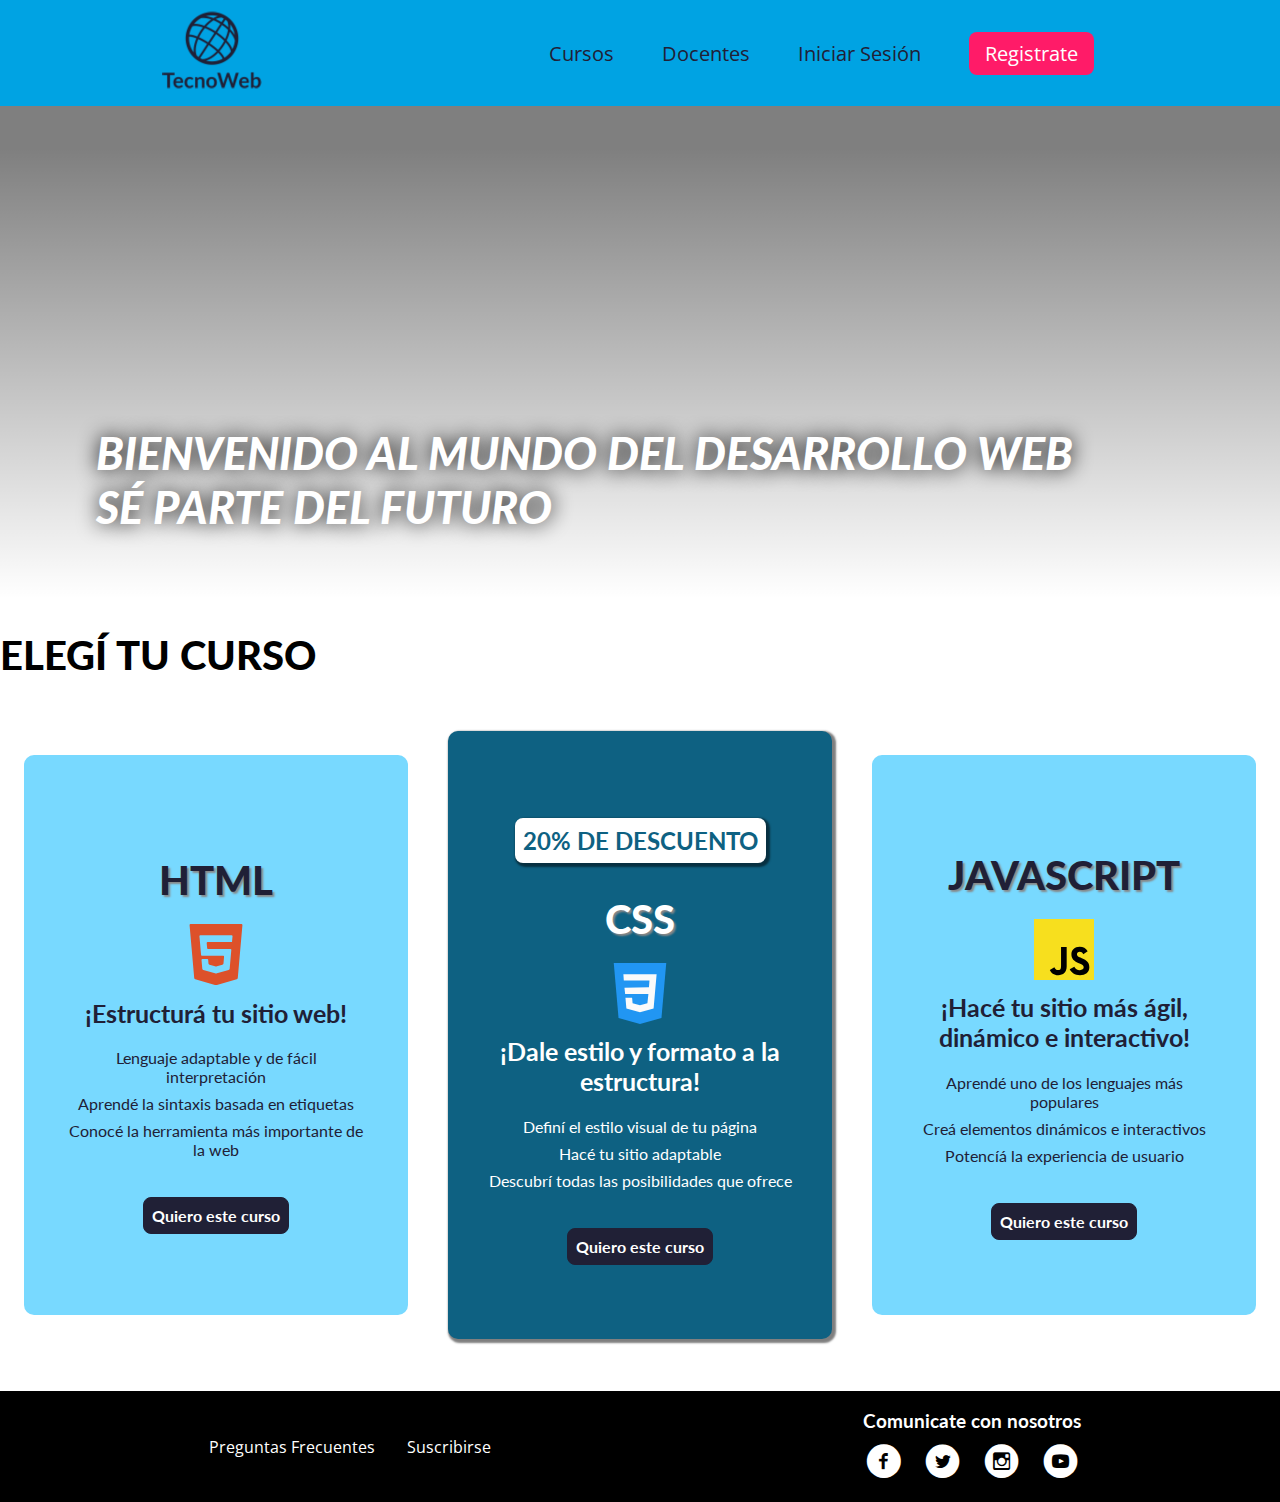
<file: index.html>
<!DOCTYPE html>
<html lang="es">

<head>
    <meta charset="UTF-8">
    <meta http-equiv="X-UA-Compatible" content="ie=edge">
    <meta name="viewport" content="width=device-width, initial-scale=1.0">
    <link rel="stylesheet" href="https://cdn.jsdelivr.net/npm/bootstrap@4.6.0/dist/css/bootstrap.min.css" integrity="sha384-B0vP5xmATw1+K9KRQjQERJvTumQW0nPEzvF6L/Z6nronJ3oUOFUFpCjEUQouq2+l" crossorigin="anonymous">
    <link rel=" stylesheet " href="fonts/redes_sociales_fonts/style.css">
    <link rel=" stylesheet " href="compartidos.css">
    <link rel=" stylesheet " href="home.css">
    <script src="compartidos.js" defer></script>
    <title>Curso Introductorio Frontend</title>

</head>

<body>

    <header class="header-principal">
        <div>
            <a href="index.html" class="header-principal-link-logo">
                <img src="imagenes/logo2.png" alt=" TecnoWeb - Aprendiendo tecnología web ">
            </a>

        </div>
        <nav class="header-principal-nav">
            <ul class="header-principal-ul">

                <li class="header-principal-li ">
                    <a href="cursos/index.html">Cursos</a>
                </li>

                <li class="header-principal-li">
                    <a href="docentes/index.html">Docentes</a>
                </li>

                <li class="header-principal-li">
                    <a href="inicio_sesion/index.html">Iniciar Sesión</a>
                </li>

                <li class="header-principal-li registro">
                    <a href="registrate/index.html">Registrate</a>
                </li>
            </ul>
        </nav>

        <button class="hamburger_button">
            <span class="hamburger_button-bar"></span>
            <span class="hamburger_button-bar"></span>
            <span class="hamburger_button-bar"></span>
        </button>

        <nav class="mobile-nav">
            <ul class="mobile-nav-ul">
                <li class="mobile-nav-li">
                    <a href="cursos/index.html">Cursos</a>
                </li>

                <li class="mobile-nav-li">
                    <a href="docentes/index.html">Docentes</a>
                </li>

                <li class="mobile-nav-li">
                    <a href="inicio_sesion/index.html">Iniciar Sesión</a>
                </li>

                <li class="mobile-nav-li registro">
                    <a href="registrate/index.html">Registrate</a>
                </li>
            </ul>

        </nav>
        <div class="backdrop"></div>
    </header>




    <main class="bg-light">

        <!-- IMAGEN HOME -->
        <section class="imagen-home">
            <div class="contenedor-titulos-home">
                <h1 class="title-img-home">Bienvenido al mundo del desarrollo web</h1>
                <h1 class="title-img-home">Sé parte del futuro</h1>
            </div>
        </section>


        <!-- INICIO SECCIÓN CURSOS  -->


        <section id="titulo-seccion-cursos">
            <h1 class="seccion-titulo text-center">Elegí tu curso</h1>
        </section>
        <section id="seccion-cursos">
            <div class="contenedor-cursos container">

                <article class="curso">
                    <h1 class="titulo-curso">HTML</h1>
                    <img src="imagenes/logo_html5.svg" alt="HTML5">
                    <h3>¡Estructurá tu sitio web!</h3>
                    <ul class="lista-curso">
                        <li>Lenguaje adaptable y de fácil interpretación</li>
                        <li>Aprendé la sintaxis basada en etiquetas</li>
                        <li>Conocé la herramienta más importante de la web</li>
                    </ul>
                    <div class="contenedor-btn">
                        <button class="boton">Quiero este curso</button>
                    </div>

                </article>

                <article class="curso curso-resaltado">
                    <h1 class="titulo-promo">20% DE DESCUENTO</h1>
                    <h1 class="titulo-curso">CSS</h1>
                    <img src="imagenes/logo_css.svg" alt="CSS3">
                    <h3>¡Dale estilo y formato a la estructura!</h3>
                    <ul class="lista-curso">
                        <li>Definí el estilo visual de tu página</li>
                        <li>Hacé tu sitio adaptable</li>
                        <li>Descubrí todas las posibilidades que ofrece</li>
                    </ul>
                    <div class="contenedor-btn">
                        <button class="boton">Quiero este curso</button>
                    </div>

                </article>


                <article class="curso">
                    <h1 class="titulo-curso">JAVASCRIPT</h1>
                    <img src="imagenes/logo_JS.svg" alt="Javascript">
                    <h3>¡Hacé tu sitio más ágil, dinámico e interactivo!</h3>
                    <ul class="lista-curso">
                        <li>Aprendé uno de los lenguajes más populares</li>
                        <li>Creá elementos dinámicos e interactivos</li>
                        <li>Potencíá la experiencia de usuario</li>
                    </ul>
                    <div class="contenedor-btn">
                        <button class="boton">Quiero este curso</button>
                    </div>

                </article>

            </div>
        </section>

        <!-- FIN SECCIÓN CURSOS  -->


    </main>

    <footer class="footer">
        <nav>
            <ul class="footer-ul">
                <li class="footer-li"><a href="#" class="footer-link">Preguntas Frecuentes</a></li>
                <li class="footer-li"><a href="#" class="footer-link">Suscribirse</a></li>
            </ul>
        </nav>
        <div class="contenedor-redes-sociales">
            <h3 class="title-redes">Comunicate con nosotros</h3>
            <div>
                <a href="#" title="Facebook"><span class="icon-facebook-with-circle"></span></a>
                <a href="#" title="Twitter"><span class="icon-twitter-with-circle"></span></a>
                <a href="#" title="Instragram"><span class="icon-instagram-with-circle"></span></a>
                <a href="#" title="YouTube"><span class="icon-youtube-with-circle"></span></a>
            </div>
        </div>
    </footer>


</body>

</html>
</file>
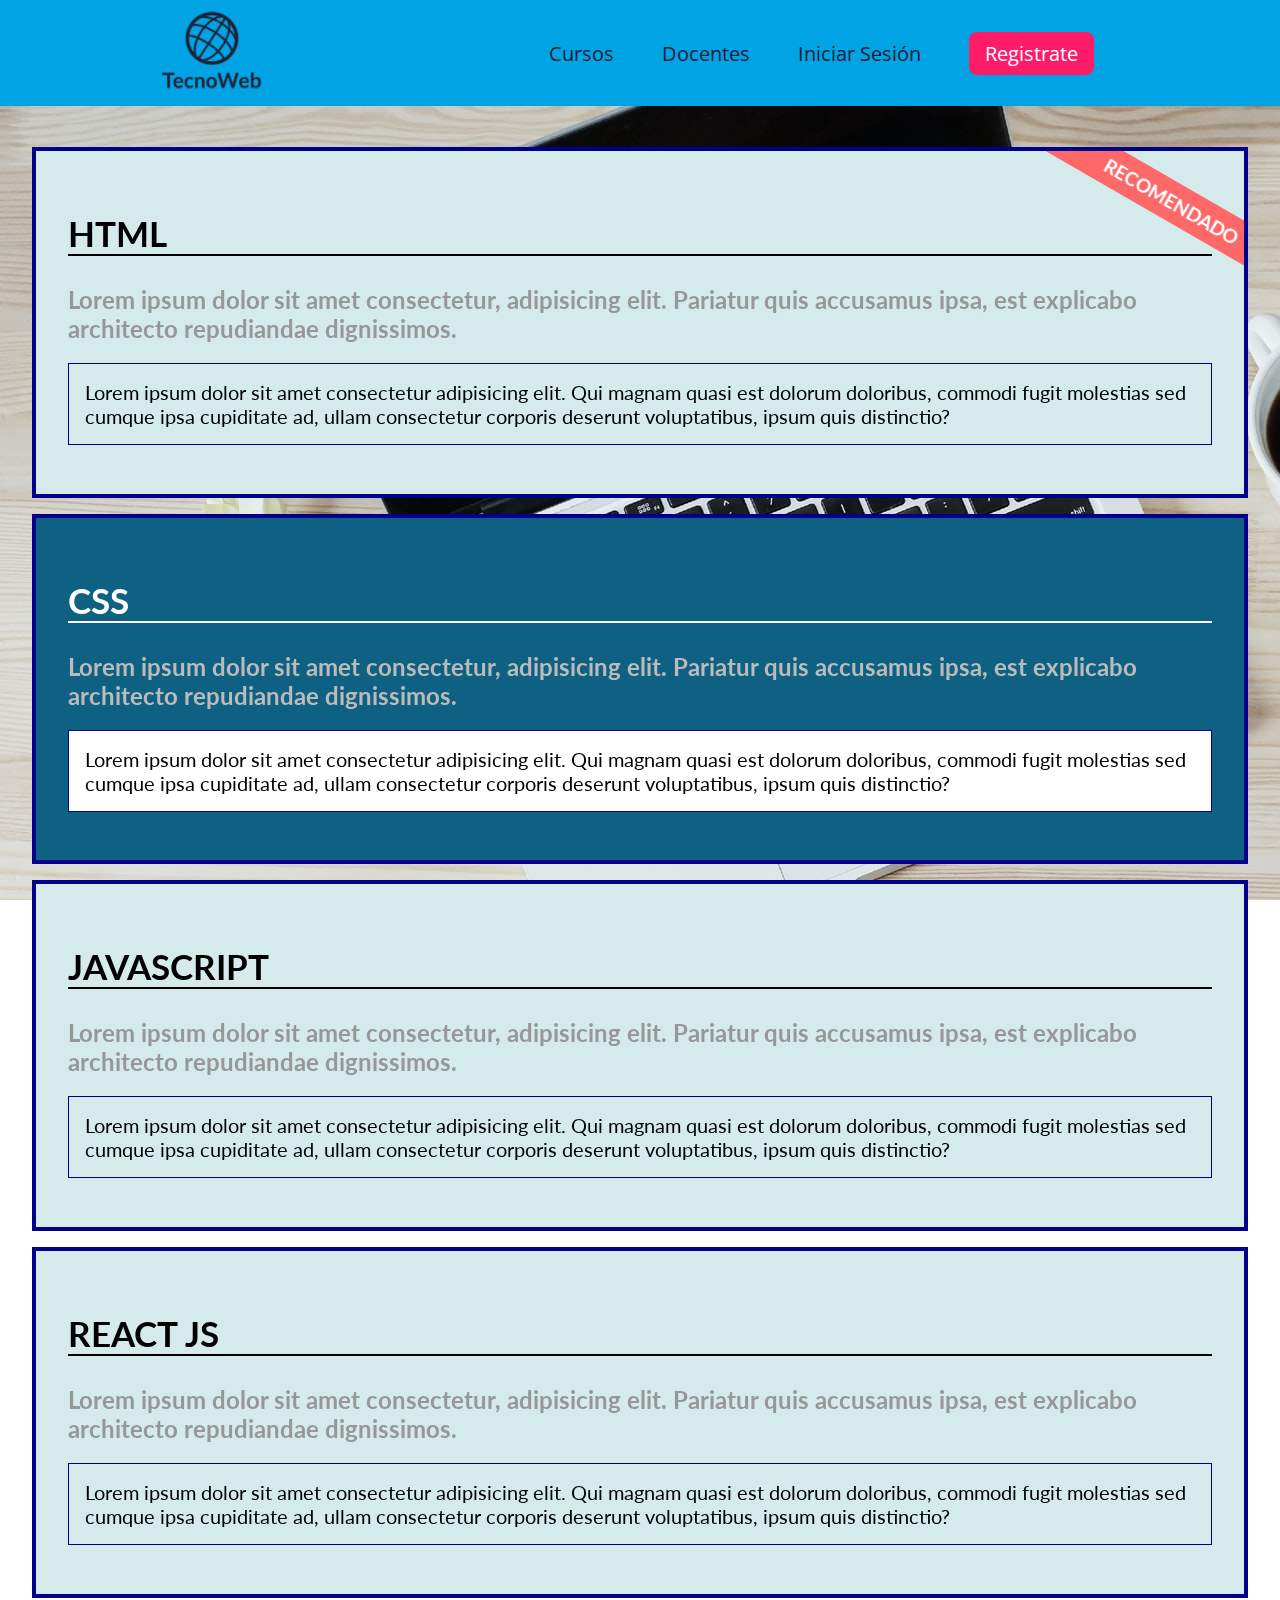
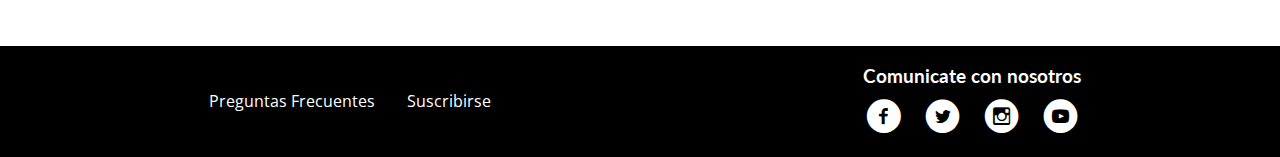
<file: cursos/index.html>
<!DOCTYPE html>
<html lang="es">

<head>
    <meta charset="UTF-8">
    <meta http-equiv="X-UA-Compatible" content="ie=edge">
    <meta name="viewport" content="width=device-width, initial-scale=1.0">
    <link href="https://cdn.jsdelivr.net/npm/bootstrap@5.1.1/dist/css/bootstrap.min.css" rel="stylesheet" integrity="sha384-F3w7mX95PdgyTmZZMECAngseQB83DfGTowi0iMjiWaeVhAn4FJkqJByhZMI3AhiU" crossorigin="anonymous">
    <link rel=" stylesheet " href=" ../fonts/redes_sociales_fonts/style.css ">
    <link rel="stylesheet" href="../compartidos.css">
    <link rel=" stylesheet " href="cursos.css ">
    <script src="../compartidos.js" defer></script>
    <title>Curso Introductorio Frontend</title>
</head>

<body>

    <div class="background"></div>

    <!--  INICIO HEADER  -->

    <header class="header-principal">
        <div>
            <a href="../index.html" class="header-principal-link-logo">
                <img src="../imagenes/logo2.png" alt=" TecnoWeb - Aprendiendo tecnología web ">
            </a>

        </div>
        <nav class="header-principal-nav">
            <ul class="header-principal-ul">

                <li class="header-principal-li ">
                    <a href="index.html">Cursos</a>
                </li>

                <li class="header-principal-li">
                    <a href="../docentes/index.html">Docentes</a>
                </li>

                <li class="header-principal-li">
                    <a href="../inicio_sesion/index.html">Iniciar Sesión</a>
                </li>

                <li class="header-principal-li registro">
                    <a href="../registrate/index.html">Registrate</a>
                </li>
            </ul>
        </nav>

        <button class="hamburger_button">
            <span class="hamburger_button-bar"></span>
            <span class="hamburger_button-bar"></span>
            <span class="hamburger_button-bar"></span>
        </button>

        <nav class="mobile-nav">
            <ul class="mobile-nav-ul">
                <li class="mobile-nav-li">
                    <a href="index.html">Cursos</a>
                </li>

                <li class="mobile-nav-li">
                    <a href="../index.html">Docentes</a>
                </li>

                <li class="mobile-nav-li">
                    <a href="../inicio_sesion/index.html">Iniciar Sesión</a>
                </li>

                <li class="mobile-nav-li registro">
                    <a href="../registrate/index.html">Registrate</a>
                </li>
            </ul>

        </nav>
        <div class="backdrop"></div>
    </header>

    <!--  FIN HEADER  -->

    <main>
        <div class="row justify-content-center">
            <div class="col-md-3">
                <section class="curso" id="html">
                    <a href="#">
                        <h1 class="titulo-curso">HTML</h1>
                        <h2 class="recomendado">RECOMENDADO</h2>
                        <h2 class="subtitulo-curso">Lorem ipsum dolor sit amet consectetur, adipisicing elit. Pariatur quis accusamus ipsa, est explicabo architecto repudiandae dignissimos.</h2>
                        <p class="curso-info">Lorem ipsum dolor sit amet consectetur adipisicing elit. Qui magnam quasi est dolorum doloribus, commodi fugit molestias sed cumque ipsa cupiditate ad, ullam consectetur corporis deserunt voluptatibus, ipsum quis distinctio?
                        </p>
                    </a>
                </section>
            </div>
            <div class="col-md-3">
                <section class="curso" id="css">
                    <a href="#">
                        <h1 class="titulo-curso">CSS</h1>
                        <h2 class="subtitulo-curso">Lorem ipsum dolor sit amet consectetur, adipisicing elit. Pariatur quis accusamus ipsa, est explicabo architecto repudiandae dignissimos.</h2>
                        <p class="curso-info">Lorem ipsum dolor sit amet consectetur adipisicing elit. Qui magnam quasi est dolorum doloribus, commodi fugit molestias sed cumque ipsa cupiditate ad, ullam consectetur corporis deserunt voluptatibus, ipsum quis distinctio?
                        </p>
                    </a>
                </section>
            </div>
            <div class="col-md-3">
                <section class="curso" id="javascript">
                    <a href="#">
                        <h1 class="titulo-curso">JAVASCRIPT</h1>
                        <h2 class="subtitulo-curso">Lorem ipsum dolor sit amet consectetur, adipisicing elit. Pariatur quis accusamus ipsa, est explicabo architecto repudiandae dignissimos.</h2>
                        <p class="curso-info">Lorem ipsum dolor sit amet consectetur adipisicing elit. Qui magnam quasi est dolorum doloribus, commodi fugit molestias sed cumque ipsa cupiditate ad, ullam consectetur corporis deserunt voluptatibus, ipsum quis distinctio?
                        </p>
                    </a>
                </section>
            </div>

            <div class="col-md-3">
                <section class="curso" id="javascript">
                    <a href="#">
                        <h1 class="titulo-curso">REACT JS</h1>
                        <h2 class="subtitulo-curso">Lorem ipsum dolor sit amet consectetur, adipisicing elit. Pariatur quis accusamus ipsa, est explicabo architecto repudiandae dignissimos.</h2>
                        <p class="curso-info">Lorem ipsum dolor sit amet consectetur adipisicing elit. Qui magnam quasi est dolorum doloribus, commodi fugit molestias sed cumque ipsa cupiditate ad, ullam consectetur corporis deserunt voluptatibus, ipsum quis distinctio?
                        </p>
                    </a>
                </section>
            </div>
        </div>






    </main>



    <footer class="footer">
        <nav>
            <ul class="footer-ul">
                <li class="footer-li"><a href="#" class="footer-link">Preguntas Frecuentes</a></li>
                <li class="footer-li"><a href="#" class="footer-link">Suscribirse</a></li>
            </ul>
        </nav>
        <div class="contenedor-redes-sociales">
            <h3 class="title-redes">Comunicate con nosotros</h3>
            <div>
                <a href="#" title="Facebook"><span class="icon-facebook-with-circle"></span></a>
                <a href="#" title="Twitter"><span class="icon-twitter-with-circle"></span></a>
                <a href="#" title="Instragram"><span class="icon-instagram-with-circle"></span></a>
                <a href="#" title="YouTube"><span class="icon-youtube-with-circle"></span></a>
            </div>
        </div>
    </footer>

</body>

</html>
</file>
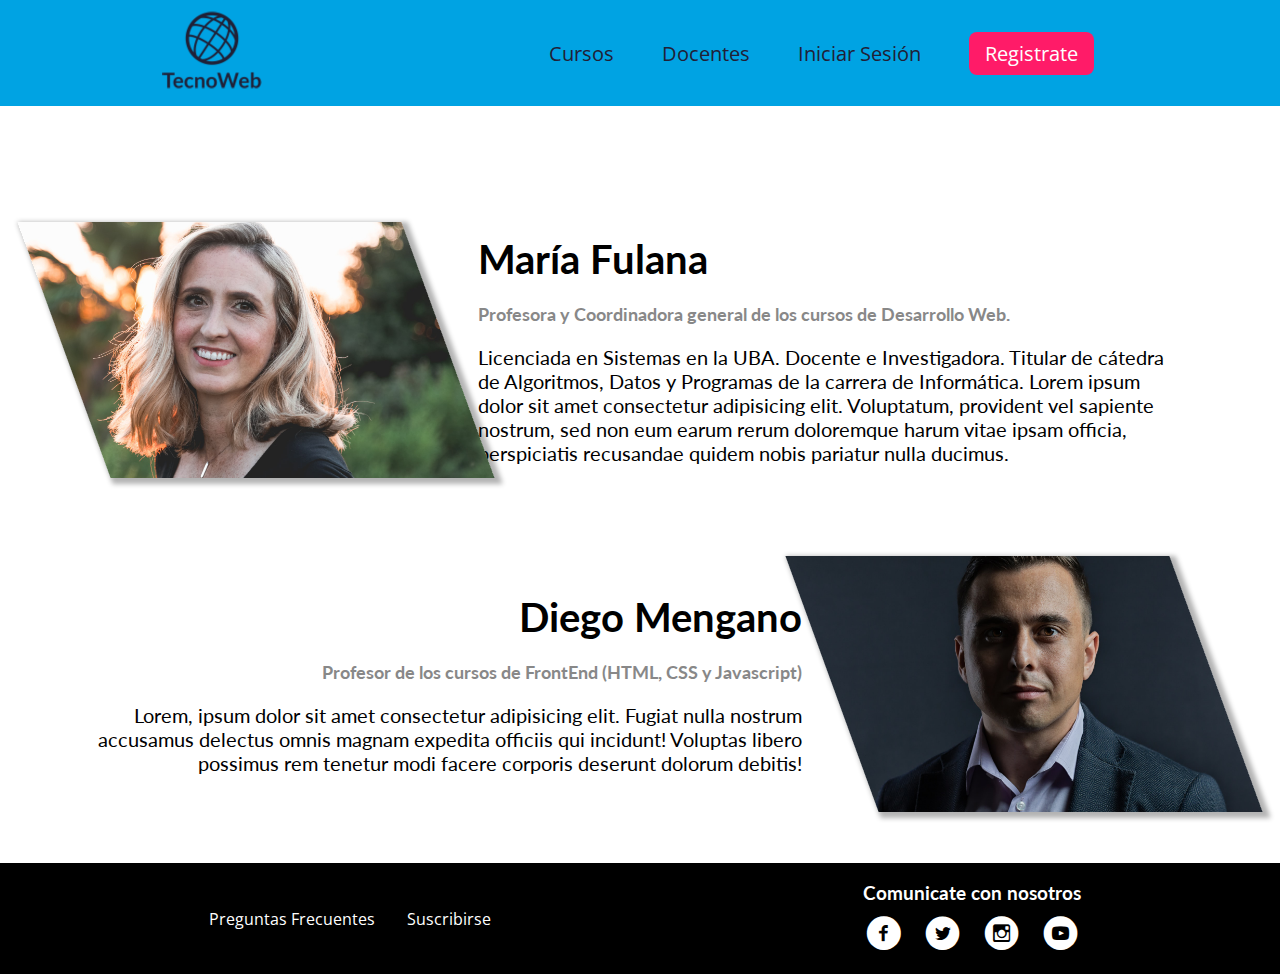
<file: docentes/index.html>
<!DOCTYPE html>
<html lang="es">

<head>
    <meta charset="UTF-8">
    <meta http-equiv="X-UA-Compatible" content="ie=edge">
    <meta name="viewport" content="width=device-width, initial-scale=1.0">
    <link rel="stylesheet" href="../fonts/redes_sociales_fonts/style.css">
    <link rel="stylesheet" href="../compartidos.css">
    <link rel="stylesheet" href="docentes.css">
    <script src="../compartidos.js" defer></script>
    <title>Coordinación y Profesores</title>
</head>

<body>

    <header class="header-principal">
        <div>
            <a href="../index.html" class="header-principal-link-logo">
                <img src="../imagenes/logo2.png" alt=" TecnoWeb - Aprendiendo tecnología web ">
            </a>

        </div>
        <nav class="header-principal-nav">
            <ul class="header-principal-ul">

                <li class="header-principal-li ">
                    <a href="../cursos/index.html">Cursos</a>
                </li>

                <li class="header-principal-li">
                    <a href="index.html">Docentes</a>
                </li>

                <li class="header-principal-li">
                    <a href="../inicio_sesion/index.html">Iniciar Sesión</a>
                </li>

                <li class="header-principal-li registro">
                    <a href="../registrate/index.html">Registrate</a>
                </li>
            </ul>
        </nav>

        <button class="hamburger_button">
            <span class="hamburger_button-bar"></span>
            <span class="hamburger_button-bar"></span>
            <span class="hamburger_button-bar"></span>
        </button>

        <nav class="mobile-nav">
            <ul class="mobile-nav-ul">
                <li class="mobile-nav-li">
                    <a href="../cursos/index.html">Cursos</a>
                </li>

                <li class="mobile-nav-li">
                    <a href="index.html">Docentes</a>
                </li>

                <li class="mobile-nav-li">
                    <a href="../inicio_sesion/index.html">Iniciar Sesión</a>
                </li>

                <li class="mobile-nav-li registro">
                    <a href="../registrate/index.html">Registrate</a>
                </li>
            </ul>

        </nav>
        <div class="backdrop"></div>
    </header>




    <main>
        <div class="contenedor-cajas-profesores">
            <div class="caja-profe" id="profesor1">
                <div class="contenedor-img-profe">
                    <img src="../imagenes/profesora_1.jpg" alt="Profesora María Fulana" class="profe-imagen">
                </div>

                <div class="profe-info">
                    <h1 class="profe-nombre">María Fulana</h1>
                    <h2 class="profe-cargo"> Profesora y Coordinadora general de los cursos de Desarrollo Web. </h2>
                    <p class="profe-texto-adicional">Licenciada en Sistemas en la UBA. Docente e Investigadora. Titular de cátedra de Algoritmos, Datos y Programas de la carrera de Informática. Lorem ipsum dolor sit amet consectetur adipisicing elit. Voluptatum, provident vel sapiente
                        nostrum, sed non eum earum rerum doloremque harum vitae ipsam officia, perspiciatis recusandae quidem nobis pariatur nulla ducimus.
                    </p>
                </div>
            </div>

            <div class="caja-profe" id="profesor2">
                <div class="profe-info">
                    <h1 class="profe-nombre">Diego Mengano</h1>
                    <h2 class="profe-cargo">Profesor de los cursos de FrontEnd (HTML, CSS y Javascript)</h2>
                    <p class="profe-texto-adicional">Lorem, ipsum dolor sit amet consectetur adipisicing elit. Fugiat nulla nostrum accusamus delectus omnis magnam expedita officiis qui incidunt! Voluptas libero possimus rem tenetur modi facere corporis deserunt dolorum debitis!</p>
                </div>
                <div class="contenedor-img-profe">
                    <img src="../imagenes/profesor_2.jpg" alt="Profesor Diego Mengano" class="profe-imagen">
                </div>
            </div>
        </div>
    </main>






    <footer class="footer">
        <nav>
            <ul class="footer-ul">
                <li class="footer-li"><a href="#" class="footer-link">Preguntas Frecuentes</a></li>
                <li class="footer-li"><a href="#" class="footer-link">Suscribirse</a></li>
            </ul>
        </nav>
        <div class="contenedor-redes-sociales">
            <h3 class="title-redes">Comunicate con nosotros</h3>
            <div>
                <a href="#" title="Facebook"><span class="icon-facebook-with-circle"></span></a>
                <a href="#" title="Twitter"><span class="icon-twitter-with-circle"></span></a>
                <a href="#" title="Instragram"><span class="icon-instagram-with-circle"></span></a>
                <a href="#" title="YouTube"><span class="icon-youtube-with-circle"></span></a>
            </div>
        </div>
    </footer>
</body>

</html>
</file>
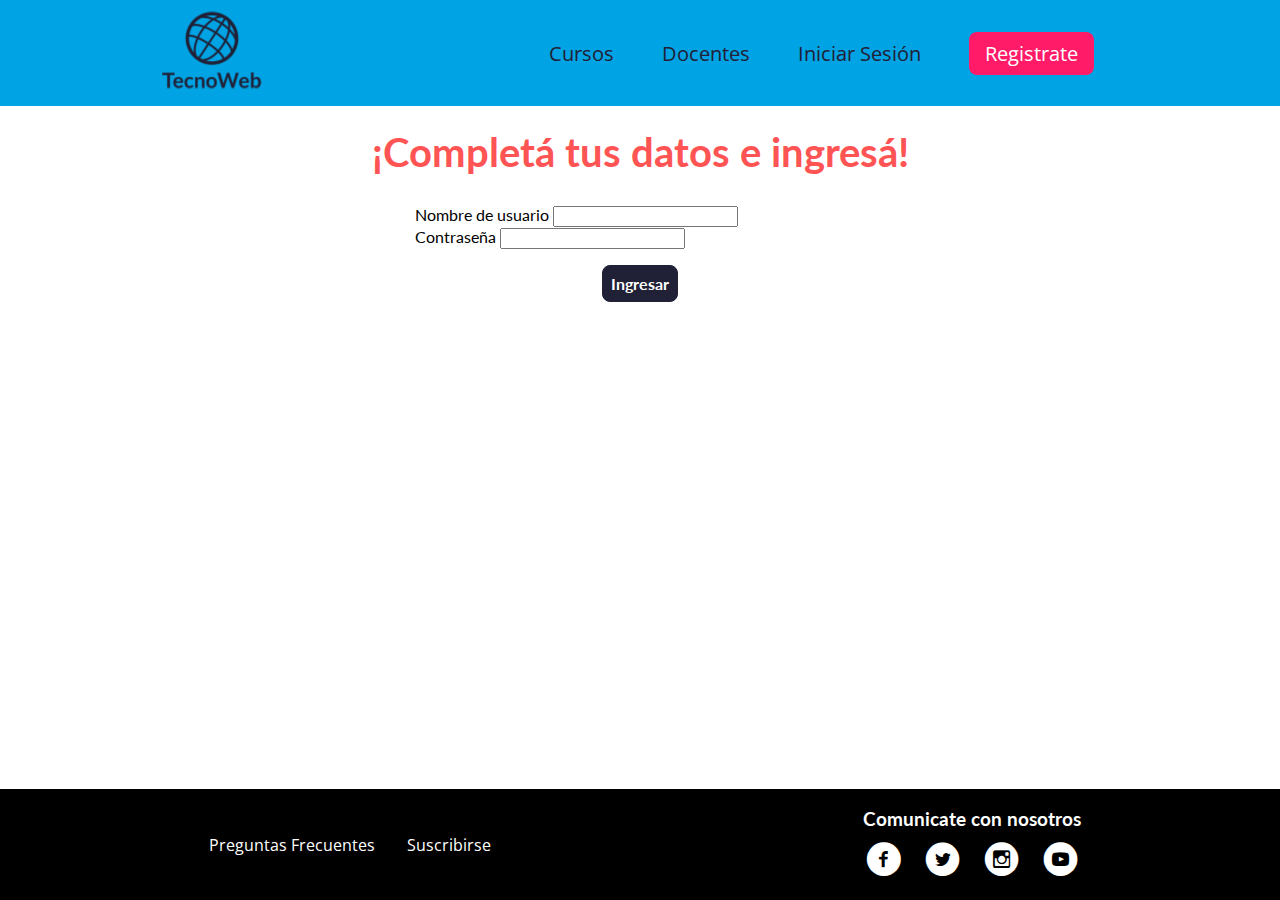
<file: inicio_sesion/index.html>
<!DOCTYPE html>
<html lang="es">

<head>
    <meta charset="UTF-8">
    <meta http-equiv="X-UA-Compatible" content="ie=edge">
    <meta name="viewport" content="width=device-width, initial-scale=1.0">
    <link href="https://cdn.jsdelivr.net/npm/bootstrap@5.1.1/dist/css/bootstrap.min.css" rel="stylesheet" integrity="sha384-F3w7mX95PdgyTmZZMECAngseQB83DfGTowi0iMjiWaeVhAn4FJkqJByhZMI3AhiU" crossorigin="anonymous">
    <link rel=" stylesheet " href="../fonts/redes_sociales_fonts/style.css">
    <link rel=" stylesheet " href="../compartidos.css">
    <link rel="stylesheet" href="inicio-sesion.css">
    <script src="../compartidos.js" defer></script>
    <title>Iniciar Sesión</title>

</head>


<body>

    <header class="header-principal">
        <div>
            <a href="../index.html" class="header-principal-link-logo">
                <img src="../imagenes/logo2.png" alt=" TecnoWeb - Aprendiendo tecnología web ">
            </a>

        </div>
        <nav class="header-principal-nav">
            <ul class="header-principal-ul">

                <li class="header-principal-li ">
                    <a href="../cursos/index.html">Cursos</a>
                </li>

                <li class="header-principal-li">
                    <a href="../docentes/index.html">Docentes</a>
                </li>

                <li class="header-principal-li">
                    <a href="index.html">Iniciar Sesión</a>
                </li>

                <li class="header-principal-li registro">
                    <a href="../registrate/index.html">Registrate</a>
                </li>

            </ul>
        </nav>

        <button class="hamburger_button">
            <span class="hamburger_button-bar"></span>
            <span class="hamburger_button-bar"></span>
            <span class="hamburger_button-bar"></span>
        </button>

        <nav class="mobile-nav">
            <ul class="mobile-nav-ul">
                <li class="mobile-nav-li">
                    <a href="../cursos/index.html">Cursos</a>
                </li>

                <li class="mobile-nav-li">
                    <a href="../docentes/index.html">Docentes</a>
                </li>

                <li class="mobile-nav-li">
                    <a href="index.html">Iniciar Sesión</a>
                </li>

                <li class="mobile-nav-li registro">
                    <a href="../registrate/index.html">Registrate</a>
                </li>
            </ul>

        </nav>
        <div class="backdrop"></div>
    </header>




    <main>
        <h1 class="titulo-form">¡Completá tus datos e ingresá!</h1>
        <form action="#" class="form-inicio-sesion">


            <div class="form-group">
                <label for="username" class="form-label">Nombre de usuario</label>
                <input type="text" name="username" id="username" class="form-control">
            </div>

            <div class="form-group">
                <label for="password" class="form-label">Contraseña</label>
                <input type="password" name="password" id="password" class="form-control">
            </div>
            <!-- <div class="form-group form-check">
                <input type="checkbox" class="form-check-input">
                <label for="check" class="form-check-label">Aceptar Término y Condiciones</label>
            </div> -->

            <div class="form-group form-button">
                <button type="submit">Ingresar</button>
            </div>
        </form>
    </main>



    <footer class="footer">
        <nav>
            <ul class="footer-ul">
                <li class="footer-li"><a href="#" class="footer-link">Preguntas Frecuentes</a></li>
                <li class="footer-li"><a href="#" class="footer-link">Suscribirse</a></li>
            </ul>
        </nav>
        <div class="contenedor-redes-sociales">
            <h3 class="title-redes">Comunicate con nosotros</h3>
            <div>
                <a href="#" title="Facebook"><span class="icon-facebook-with-circle"></span></a>
                <a href="#" title="Twitter"><span class="icon-twitter-with-circle"></span></a>
                <a href="#" title="Instragram"><span class="icon-instagram-with-circle"></span></a>
                <a href="#" title="YouTube"><span class="icon-youtube-with-circle"></span></a>
            </div>
        </div>
    </footer>


</body>

</html>
</file>
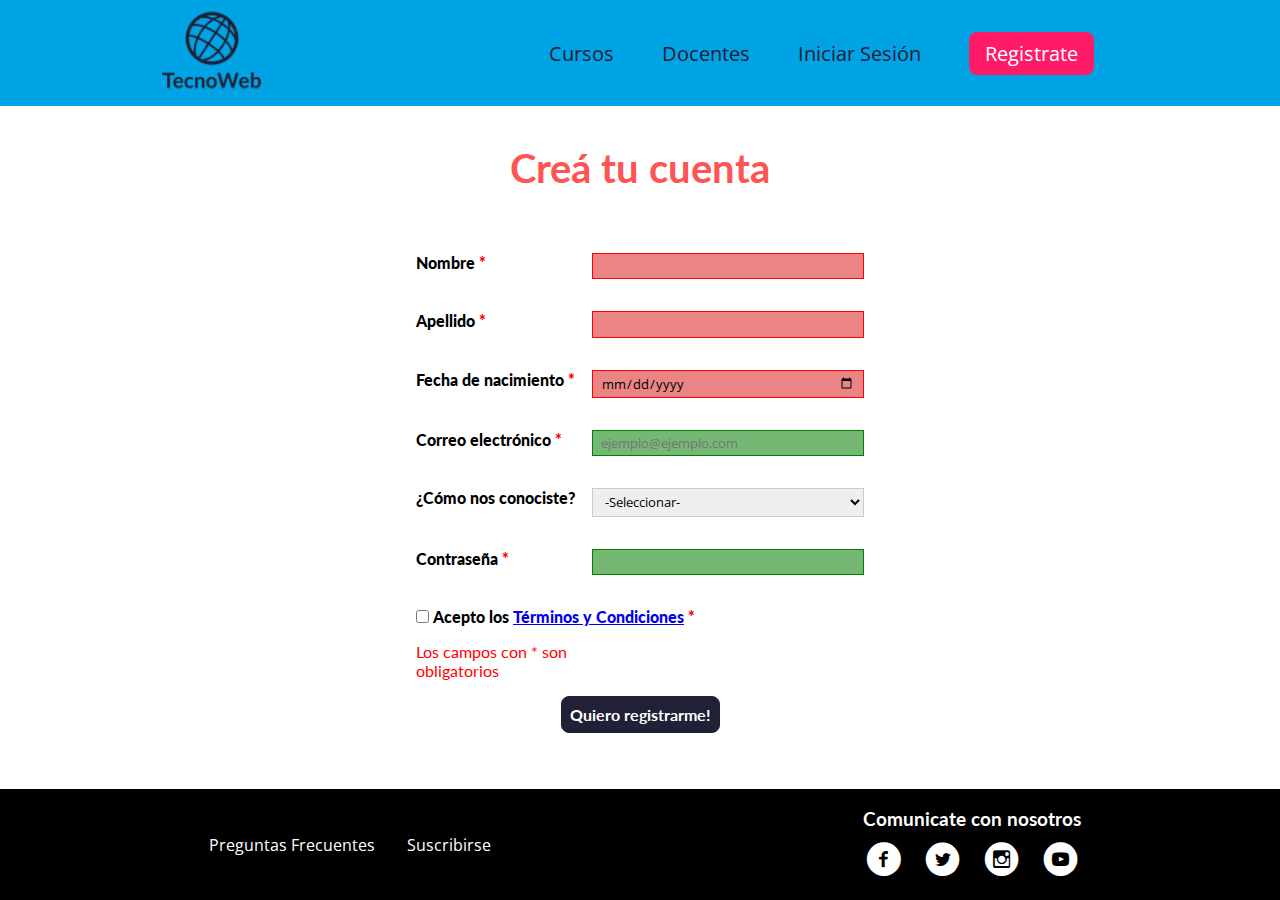
<file: registrate/index.html>
<!DOCTYPE html>
<html lang="es">

<head>
    <meta charset="UTF-8">
    <meta http-equiv="X-UA-Compatible" content="ie=edge">
    <meta name="viewport" content="width=device-width, initial-scale=1.0">
    <link rel="stylesheet" href="https://cdn.jsdelivr.net/npm/bootstrap@4.6.0/dist/css/bootstrap.min.css" integrity="sha384-B0vP5xmATw1+K9KRQjQERJvTumQW0nPEzvF6L/Z6nronJ3oUOFUFpCjEUQouq2+l" crossorigin="anonymous">
    <link rel=" stylesheet " href=" ../fonts/redes_sociales_fonts/style.css ">
    <link rel=" stylesheet " href=" ../compartidos.css ">
    <link rel=" stylesheet " href="registrate.css">
    <script src="../compartidos.js" defer></script>
    <title>Curso Introductorio Frontend</title>
</head>

<body>

    <!--  INICIO HEADER  -->

    <header class="header-principal">
        <div>
            <a href="../index.html" class="header-principal-link-logo">
                <img src="../imagenes/logo2.png" alt=" TecnoWeb - Aprendiendo tecnología web ">
            </a>

        </div>
        <nav class="header-principal-nav">
            <ul class="header-principal-ul">

                <li class="header-principal-li ">
                    <a href="../cursos/index.html">Cursos</a>
                </li>

                <li class="header-principal-li">
                    <a href="../docentes/index.html">Docentes</a>
                </li>

                <li class="header-principal-li">
                    <a href="../inicio_sesion/index.html">Iniciar Sesión</a>
                </li>

                <li class="header-principal-li registro">
                    <a href="index.html">Registrate</a>
                </li>
            </ul>
        </nav>

        <button class="hamburger_button">
            <span class="hamburger_button-bar"></span>
            <span class="hamburger_button-bar"></span>
            <span class="hamburger_button-bar"></span>
        </button>

        <nav class="mobile-nav">
            <ul class="mobile-nav-ul">
                <li class="mobile-nav-li">
                    <a href="../cursos/index.html">Cursos</a>
                </li>

                <li class="mobile-nav-li">
                    <a href="../docentes/index.html">Docentes</a>
                </li>

                <li class="mobile-nav-li">
                    <a href="../inicio_sesion/index.html">Iniciar Sesión</a>
                </li>

                <li class="mobile-nav-li registro">
                    <a href="index.html">Registrate</a>
                </li>
            </ul>

        </nav>
        <div class="backdrop"></div>
    </header>

    <!--  FIN HEADER  -->


    <main>
        <h1 class="titulo-form">Creá tu cuenta</h1>
        <form id="form-registro" action="#" method="post">
            <label for="nombre">Nombre</label>
            <input type="text" id="nombre" required>

            <label for="apellido">Apellido</label>
            <input type="text" name="apellido" id="apellido" required>

            <label for="fecha-nac">Fecha de nacimiento</label>
            <input type="date" name="date" id="fecha-nac" required>

            <label for="email">Correo electrónico</label>
            <input type="email" name="email" id="email" placeholder="ejemplo@ejemplo.com">

            <label for="conocernos" class="conocer">¿Cómo nos conociste?</label>
            <select name="conocernos" id="conocernos">
                <option value="" selected disabled>-Seleccionar-</option>
                <option value="Me contó un amigo">Me contó un amigo</option>
                <option value="Por las redes sociales">Por las redes sociales</option>
                <option value="Otra">Otra</option>
            </select>

            <label for="pass">Contraseña</label>
            <input type="password" name="pass" id="pass">


            <div class="form-checkbox">
                <input type="checkbox" id="terminos">
                <label for="terminos">
                    Acepto los <a href="#">Términos y Condiciones</a>
                </label>

            </div>

            <p class="rojo">Los campos con * son obligatorios</p>


            <button type="submit">Quiero registrarme!</button>


        </form>



    </main>



    <footer class="footer">
        <nav>
            <ul class="footer-ul">
                <li class="footer-li"><a href="#" class="footer-link">Preguntas Frecuentes</a></li>
                <li class="footer-li"><a href="#" class="footer-link">Suscribirse</a></li>
            </ul>
        </nav>
        <div class="contenedor-redes-sociales">
            <h3 class="title-redes">Comunicate con nosotros</h3>
            <div>
                <a href="#" title="Facebook"><span class="icon-facebook-with-circle"></span></a>
                <a href="#" title="Twitter"><span class="icon-twitter-with-circle"></span></a>
                <a href="#" title="Instragram"><span class="icon-instagram-with-circle"></span></a>
                <a href="#" title="YouTube"><span class="icon-youtube-with-circle"></span></a>
            </div>
        </div>
    </footer>

</body>

</html>
</file>
<file: fonts/redes_sociales_fonts/style.css>
@font-face {
    font-family: 'redesSociales';
    src: url('redesSociales.eot?pv6aoy');
    src: url('redesSociales.eot?pv6aoy#iefix') format('embedded-opentype'), url('redesSociales.ttf?pv6aoy') format('truetype'), url('redesSociales.woff?pv6aoy') format('woff'), url('redesSociales.svg?pv6aoy#redesSociales') format('svg');
    font-weight: normal;
    font-style: normal;
    font-display: block;
}

[class^="icon-"],
[class*=" icon-"] {
    /* use !important to prevent issues with browser extensions that change fonts */
    font-family: 'redesSociales' !important;
    speak: never;
    font-style: normal;
    font-weight: normal;
    font-variant: normal;
    text-transform: none;
    line-height: 1;
    /* Better Font Rendering =========== */
    -webkit-font-smoothing: antialiased;
    -moz-osx-font-smoothing: grayscale;
}

.icon-facebook-with-circle:before {
    content: "\e900";
}

.icon-instagram-with-circle:before {
    content: "\e901";
}

.icon-twitter-with-circle:before {
    content: "\e902";
}

.icon-youtube-with-circle:before {
    content: "\e903";
}
</file>
<file: compartidos.css>
@import url("https://fonts.googleapis.com/css2??family=Anton&family=Lato:wght@700&family=Lato:wght@900&family=Open+Sans:wght@600&display=swap?family=Open+Sans:ital,wght@1,800&display=swap");
* {
    box-sizing: border-box;
    margin: 0;
}

html {
    height: 100%;
}

body {
    font-family: "Lato", sans-serif;
    display: grid;
    grid-template-rows: 6.2rem auto fit-content(7rem);
    height: 100%;
    grid-template-areas: "header" "contenido-principal" "footer";
}


/* HEADER */

.header-principal {
    background-color: #00a3e3;
    padding: 0px 50px;
    display: flex;
    align-items: center;
    justify-content: space-around;
    grid-area: header;
    position: fixed;
    width: 100%;
    z-index: 5;
}

.header-principal-nav>.header-principal-ul a,
.mobile-nav-li a {
    color: #202036;
    text-decoration: none;
    font-size: 20px;
    font-family: "Open Sans", sans-serif;
    /* transition: color 200ms ease-in-out, border-bottom 200ms ease-in-out; */
    transition: all 200ms ease-in-out;
}

.header-principal-nav>.header-principal-ul a:hover,
.header-principal-nav>.header-principal-ul a:focus {
    color: white;
    border-bottom: 2px solid white;
}

.header-principal-ul {
    list-style-type: none;
    display: flex;
    flex-wrap: wrap;
    margin-bottom: 0;
}

.header-principal-li {
    margin: 0 24px;
}

li.header-principal-li.registro a,
li.mobile-nav-li.registro a {
    padding: 0.5rem 1rem;
    background: #ff1b68;
    border-radius: 8px;
    color: white;
}

li.header-principal-li.registro a:hover {
    color: #ff1b68;
    background: white;
    border: none;
}

li.header-principal-li.registro {
    animation-name: moveLink;
    animation-duration: 0.4s;
    animation-delay: 2s;
    animation-iteration-count: 10;
}

.header-principal-link-logo {
    font-family: Anton, sans-serif;
    text-decoration: none;
    font-size: 25px;
    color: #202036;
    font-weight: bold;
    /*para cuando se agregue la bar responsive*/
    vertical-align: middle;
}

.header-principal-link-logo img {
    width: 100px;
}

main {
    grid-area: contenido-principal;
}


/* FIN HEADER */

.backdrop {
    background: rgba(1, 1, 1, 0.5);
    height: 100vh;
    width: 100vw;
    position: fixed;
    top: 0;
    right: 0;
    z-index: 6;
    opacity: 0;
    pointer-events: none;
    transition: opacity 0.4s ease-in-out;
}

.contenedor-btn {
    margin-top: 30px;
}

button {
    background-color: #202036;
    color: white;
    font: inherit;
    border: 1.5px solid #202036;
    padding: 8px;
    border-radius: 8px;
    cursor: pointer;
    font-weight: bold;
}

button:hover,
button:active {
    color: #202036;
    background-color: white;
}

button:focus {
    outline: none;
}


/* HAMBURGER ICON */

.hamburger_button {
    display: none;
    vertical-align: middle;
    width: 3rem;
    background: transparent !important;
    border: none;
    cursor: pointer;
    padding-top: 0;
    padding-bottom: 0px;
    position: relative;
    z-index: 6;
}

.hamburger_button-bar {
    height: 3px;
    width: 100%;
    background: black;
    display: block;
    margin: 0.5rem 0;
    transform-origin: 2rem;
    transition: transform 0.2s ease-in-out, opacity 0.2s ease-in-out;
}

.hamburger_button.open .hamburger_button-bar:nth-child(1) {
    transform: rotate(-45deg);
}

.hamburger_button.open .hamburger_button-bar:nth-child(2) {
    opacity: 0;
}

.hamburger_button.open .hamburger_button-bar:nth-child(3) {
    transform: rotate(45deg);
}


/* END HAMBURGER ICON */


/* MOBILE NAV */

.mobile-nav {
    position: fixed;
    top: 0;
    right: -60vw;
    background: #00a3e3;
    width: 60%;
    height: 100vh;
    transition: transform 0.4s linear;
}

.mobile-nav-ul {
    height: 100%;
    list-style: none;
    margin: 50% 15%;
    padding: 0;
    text-align: start;
}

li.mobile-nav-li {
    padding: 5% 0;
}

.mobile-nav-li a {
    font-size: 1.8rem;
}

.mobile-nav.open {
    transform: translate(-100%);
}

.mobile-nav.open+.backdrop {
    opacity: 0.5;
}


/* FIN MOBILE NAV */


/*  FOOTER */

.footer {
    background-color: black;
    padding: 18px;
    display: flex;
    justify-content: space-around;
    align-items: center;
    grid-area: footer;
}

.footer-ul {
    list-style-type: none;
    text-align: center;
    margin: 0;
    padding: 0;
    display: flex;
}

.footer-li {
    /* display: inline-block; */
    margin: 0 16px;
}

.footer-link {
    color: white;
    text-decoration: none;
    font-family: "Open Sans", sans-serif;
}

.footer-link:hover {
    color: #cccccc;
}


/* .footer nav {
    display: inline-block;
    vertical-align: middle;
}

.contenedor-redes-sociales {
    display: inline-block;
    vertical-align: middle;
    width: calc(100% - 325px);
    text-align: end;
} */

.contenedor-redes-sociales {
    display: flex;
    flex-direction: column;
    align-items: center;
}

.contenedor-redes-sociales a {
    text-decoration: none;
    color: white;
    font-size: 35px;
    margin: 0 10px;
}

.contenedor-redes-sociales a:hover,
.contenedor-redes-sociales a:active {
    color: #cccccc;
}

.title-redes {
    color: white;
    margin-bottom: 10px;
    text-align: end;
    font-size: 1.2rem;
}


/*  Fin FOOTER */

@media (max-width: 740px) {
    .footer {
        flex-direction: column;
        align-items: center;
        justify-content: center;
    }
    .footer-ul {
        display: block;
    }
    .contenedor-redes-sociales {
        margin-top: 16px;
    }
    .hamburger_button {
        display: block;
    }
    .header-principal-nav {
        display: none;
    }
    .header-principal {
        justify-content: space-between;
        padding: 0 30px;
    }
}


/* @media (orientation: landscape) {
    .mobile-nav {
        right: -83vw;
        width: 45%;
        height: 100%;
    }
    .backdrop {
        width: 100%;
        height: 100%;
    }
} */

@keyframes moveLink {
    0% {
        transform: rotate(0);
    }
    50% {
        transform: rotate(-20deg);
    }
    100% {
        transform: rotate(20deg);
    }
}
</file>
<file: home.css>
.seccion-titulo {
    font-size: 40px;
    margin: 32px 0px;
    text-transform: uppercase;
    font-weight: 900;
}


/* SECCIÓN IMAGEN DE LA HOME */

.imagen-home {
    background-image: linear-gradient( to bottom, rgba(0, 0, 0, 0.5) 10%, transparent), url(https://images.unsplash.com/photo-1486312338219-ce68d2c6f44d?ixid=MnwxMjA3fDB8MHxwaG90by1wYWdlfHx8fGVufDB8fHx8&ixlib=rb-1.2.1&auto=format&fit=crop&w=1052&q=80);
    height: 500px;
    /* display: flex;
    justify-content: center;
    align-items: flex-end; */
    background-size: cover;
    background-position: 0% 90%;
    position: relative;
}


/* .imagen-home::before {
    content: "";
    background-color: rgba(1, 1, 1, 0.2);
    position: absolute;
    top: 0;
    bottom: 0;
    right: 0;
    left: 0;
} */

.title-img-home {
    font-weight: 900;
    font-style: italic;
    color: white;
    font-size: 45px;
    text-shadow: 0px 0px 20px #000000;
    text-transform: uppercase;
}

.contenedor-titulos-home {
    position: absolute;
    bottom: 65px;
    left: 6rem;
    animation: fadeIn 0.4s ease-in-out;
}


/* FIN SECCIÓN IMAGEN DE LA HOME */


/* ESTILOS ARTICULOS DE LA HOME  */

section#seccion-cursos {
    margin: 32px 0;
}

.curso h1,
.curso h3 {
    margin-block-start: 0.5em;
    margin-block-end: 0.5em;
}

.contenedor-cursos {
    /* width: 80%; */
    margin: auto;
    text-align: center;
    display: flex;
    justify-content: center;
    align-items: center;
}

.curso {
    color: #202036;
    background-color: #78d9ff;
    text-align: center;
    padding: 40px;
    margin: 20px;
    width: 30%;
    vertical-align: middle;
    border-radius: 10px;
    display: flex;
    flex-direction: column;
    justify-content: center;
    align-items: center;
    height: 35rem;
    transition: box-shadow 0.2s linear, transform 0.4s ease-in-out;
}

.curso img {
    width: 20%;
}

.curso:hover {
    box-shadow: 0px 0px 10px 5px #888888;
    transform: scale(1.1);
}

.curso-resaltado {
    background-color: #0e6182;
    color: white;
    box-shadow: 2px 2px 2px 2px rgb(0, 0, 0, 0.5);
    height: 38rem;
}

.titulo-curso {
    color: #202036;
    font-size: 40px;
    text-shadow: 2px 2px 2px #888;
    font-weight: 900;
}

.titulo-promo {
    background-color: white;
    color: #0e6182;
    padding: 8px;
    box-shadow: 2px 2px 2px 2px rgb(0, 0, 0, 0.5);
    border-radius: 8px;
    font-size: 1.5rem;
}

.curso>h3 {
    font-size: 25px;
}

.curso-resaltado .titulo-curso {
    color: white;
}

.curso-resaltado .precio-curso {
    color: #202036;
}

.lista-curso {
    list-style: none;
    margin: 0;
    padding: 0;
}

.lista-curso li {
    margin: 8px 0;
}


/* FIN ESTILOS ARTICULOS DE LA HOME */


/* Inicio Media queries */

@media (max-width: 640px) {
    .contenedor-titulos-home {
        left: 0;
    }
    .title-img-home {
        font-size: 32px;
    }
    .curso {
        width: 100%;
        margin: 20px 0;
    }
    .contenedor-cursos {
        display: block;
    }
    .titulo-curso {
        font-size: 30px;
    }
}


/* Fin Media queries */

@keyframes fadeIn {
    0% {
        transform: translateX(200px);
        opacity: 0;
    }
    100% {
        transform: translateX(0);
        opacity: 1;
    }
}
</file>
<file: cursos/cursos.css>
/* body {
    background-image: url(../imagenes/fondo_cursos.jpg);
} */

main {
    padding: 32px;
}

.background {
    background-image: url("../imagenes/fondo_cursos.jpg");
    position: fixed;
    width: 100%;
    height: 100%;
    z-index: -1;
}

.curso {
    margin: 16px 0;
    border: 4px solid darkblue;
    overflow: hidden;
}

.curso h1,
.curso h2,
.curso p {
    margin-block-start: 0.83em;
    margin-block-end: 0.83em;
}

.curso a {
    text-decoration: none;
    color: inherit;
    display: block;
    padding: 32px;
}

.curso:hover {
    border-color: #ff6868;
    box-shadow: 0 0 4px 5px #000;
    animation: push-up 1s ease-out forwards;
}

.titulo-curso {
    font-size: 35px;
    border-bottom: 2px solid black;
}

.subtitulo-curso {
    color: #979797;
}

.curso-info {
    padding: 16px;
    border: 1px solid darkblue;
    font-size: 20px;
}

#css {
    background-color: #0e6182;
}

#css .titulo-curso {
    color: white;
    border-bottom-color: white;
}

#css .subtitulo-curso {
    color: #bbb;
}

#css .curso-info {
    background-color: white;
}

#html {
    background-color: rgb(213, 235, 235);
}

#javascript {
    background-color: rgb(213, 235, 235);
}

#html {
    position: relative;
}

.recomendado {
    position: absolute;
    top: 0;
    right: 0;
    margin-right: 50px;
    margin-top: 30px;
    background-color: #ff6868;
    color: white;
    padding: 8px;
    width: 18rem;
    text-align: center;
    font-size: 1.2rem;
    transform: rotate(30deg) translateX(7rem) translateY(-3rem);
}

@keyframes push-up {
    0% {
        transform: translateY(0);
    }
    33% {
        transform: translateY(-1.5rem);
    }
    100% {
        transform: translateY(-1rem);
    }
}
</file>
<file: docentes/docentes.css>
.contenedor-cajas-profesores {
    text-align: -webkit-center;
}

.caja-profe {
    font-size: 20px;
    margin: 48px 0;
    display: flex;
    justify-content: center;
    align-items: center;
}

.caja-profe:first-of-type {
    margin-top: 96px;
}

div#profesor1.caja-profe {
    text-align: left;
}

div#profesor2.caja-profe {
    text-align: right;
}

div#profesor1 .profe-info {
    text-align: start;
}

div#profesor2 .profe-info {
    text-align: end;
}

.contenedor-img-profe {
    width: 30%;
    vertical-align: middle;
    box-shadow: 3px 3px 5px 3px rgba(0, 0, 0, 0.3);
    transform: skew(20deg);
    overflow: hidden;
}

.profe-imagen {
    width: 100%;
    vertical-align: top;
    transform: skew(-20deg) scale(1.3);
}


/* #profesor1:hover .contenedor-img-profe {
    animation: flip-professor 1s ease-out forwards;
} */

.profe-info {
    padding: 30px;
    vertical-align: middle;
    width: 60%;
}

h1.profe-nombre {
    padding: 10px 0px;
}

h2.profe-cargo {
    font-size: 18px;
    color: #888;
    padding: 10px 0px;
}

p.profe-texto-adicional {
    padding: 10px 0px;
}

@media (max-width: 740px) {
    .caja-profe {
        flex-direction: column;
    }
    .contenedor-img-profe {
        width: 75%;
    }
    .profe-info {
        width: 100%;
    }
}


/* @keyframes flip-professor {
    0% {
        transform: rotateY(0) skew(20deg);
    }
    50% {
        transform: rotateY(160deg) skew(20deg);
    }
    100% {
        transform: rotateY(360deg) skew(20deg);
    }
} */
</file>
<file: inicio_sesion/inicio-sesion.css>
.form-inicio-sesion {
    width: 450px;
    margin: auto;
}

.form-button {
    margin-top: 1rem;
    display: flex;
    justify-content: center;
}

.titulo-form {
    text-align: center;
    margin: 1.8rem 0;
    color: #ff5454;
    font-size: 2.5rem;
}

@media (max-width: 740px) {
    form.form-inicio-sesion {
        width: 85%;
    }
    .titulo-form {
        font-size: 2rem;
    }
}
</file>
<file: registrate/registrate.css>
main {
    padding-top: 1rem;
}

.titulo-form {
    text-align: center;
    margin: 1.8rem 0;
    color: #ff5454;
    font-size: 2.5rem;
}

#form-registro input,
#form-registro label,
#form-registro select {
    display: block;
    margin-top: 1rem;
    width: 100%;
}

#form-registro input[type="checkbox"],
#form-registro input[type="checkbox"]+label {
    display: inline-block;
    width: auto;
}

#form-registro button[type="submit"] {
    display: block;
}

#form-registro {
    padding: 1rem;
    display: grid;
    /* grid-auto-rows: 2rem; */
    grid-row-gap: 0.5rem;
}

#form-registro label {
    font-weight: 900;
}

#form-registro label::after {
    content: " *";
    color: red;
}

#form-registro .conocer::after {
    content: "";
}

#form-registro input:invalid {
    background-color: rgb(235, 133, 133);
    border: 1px solid red;
}

#form-registro input:valid {
    background-color: rgb(116, 184, 116);
    border: 1px solid green;
}

.rojo {
    color: red;
}

#form-registro input,
#form-registro select {
    border: 1px solid #ccc;
    padding: 0.2rem 0.5rem;
    font-family: "Open Sans", sans-serif;
}

#form-registro input:focus,
#form-registro select:focus {
    outline: none;
    background-color: #d8f3df;
    border-color: #00a3a3;
}

@media (min-width: 1200px) {
    #form-registro {
        width: 25rem;
        margin: auto;
        grid-template-columns: 10rem auto;
        width: 30rem;
        grid-row-gap: 1rem;
        grid-column-gap: 1rem;
    }
    #form-registro .form-checkbox {
        grid-column: span 2;
    }
    #form-registro button {
        grid-column: span 2;
        justify-self: center;
    }
}
</file>
